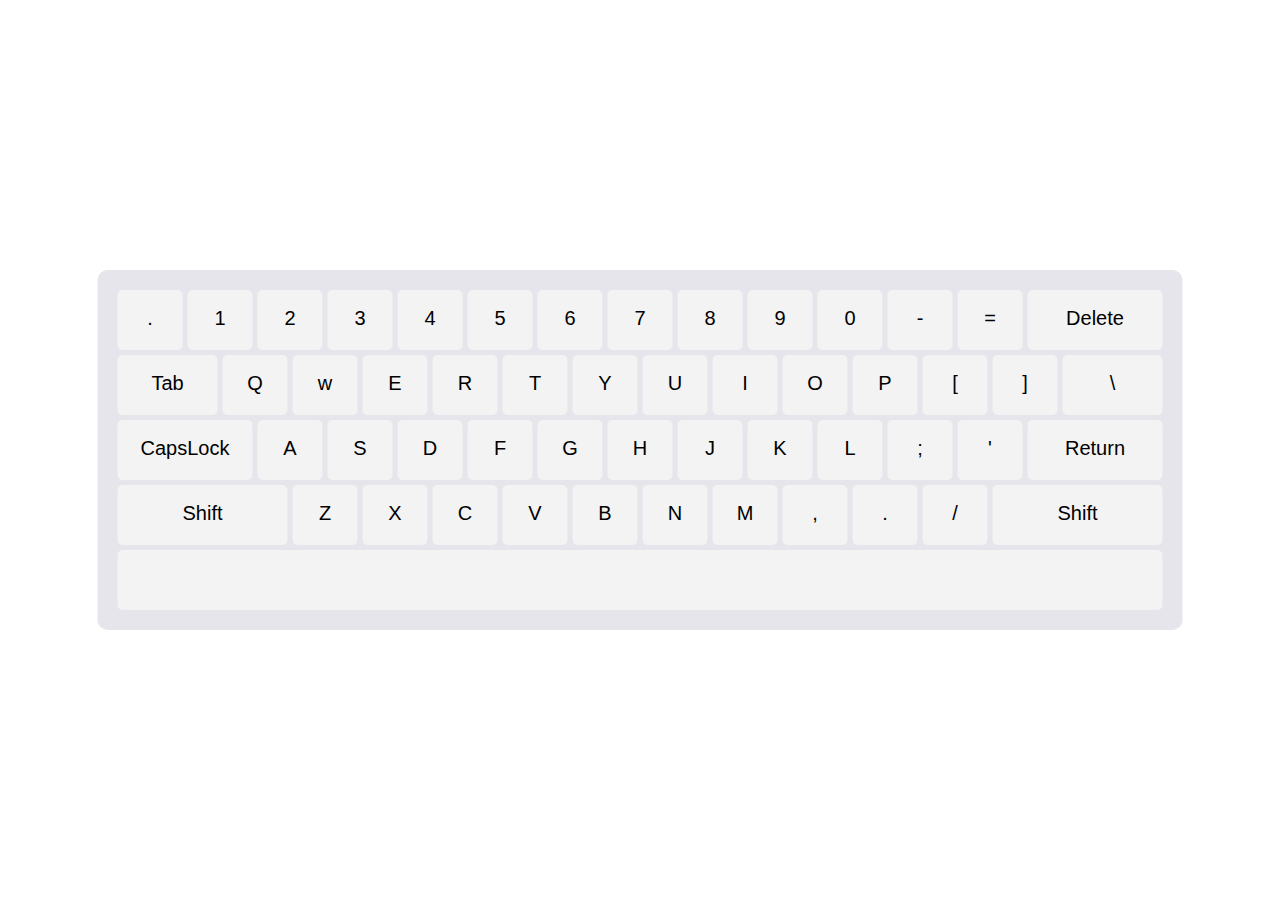
<file: index.html>
<!DOCTYPE html>
<html lang="sv">
<head>
<title> <h1>HTML + CSS Keyboard</h1> </title>
<link rel="stylesheet" href="stylekeyboard.css">
</head>
<body>  <div class="keyboard-base">
    <div class="key">.</div>
    <div class="key">1</div>
    <div class="key">2</div>
    <div class="key">3</div>
    <div class="key">4</div>
    <div class="key">5</div>
    <div class="key">6</div>
    <div class="key">7</div>
    <div class="key">8</div>
    <div class="key">9</div>
    <div class="key">0</div>
    <div class="key">-</div>
    <div class="key">=</div>
    <div class="key delete">Delete</div>
    <div class="key tab">Tab</div>
    <div class="key">Q</div>
    <div class="key">w</div>
    <div class="key">E</div>
    <div class="key">R</div>
    <div class="key">T</div>
    <div class="key">Y</div>
    <div class="key">U</div>
    <div class="key">I</div>
    <div class="key">O</div>
    <div class="key">P</div>
    <div class="key">[</div>
    <div class="key">]</div>
    <div class="key backslash">\</div>
    <div class="key capslock">CapsLock</div>
    <div class="key">A</div>
    <div class="key">S</div>
    <div class="key">D</div>
    <div class="key">F</div>
    <div class="key">G</div>
    <div class="key">H</div>
    <div class="key">J</div>
    <div class="key">K</div>
    <div class="key">L</div>
    <div class="key">;</div>
    <div class="key">'</div>
    <div class="key return">Return</div>
    <div class="key leftshift">Shift</div>
    <div class="key">Z</div>
    <div class="key">X</div>
    <div class="key">C</div>
    <div class="key">V</div>
    <div class="key">B</div>
    <div class="key">N</div>
    <div class="key">M</div>
    <div class="key">,</div>
    <div class="key">.</div>
    <div class="key">/</div>
    <div class="key rightshift">Shift</div> 
<div class="key space"></div>
</div>
</body>
</html>
</file>
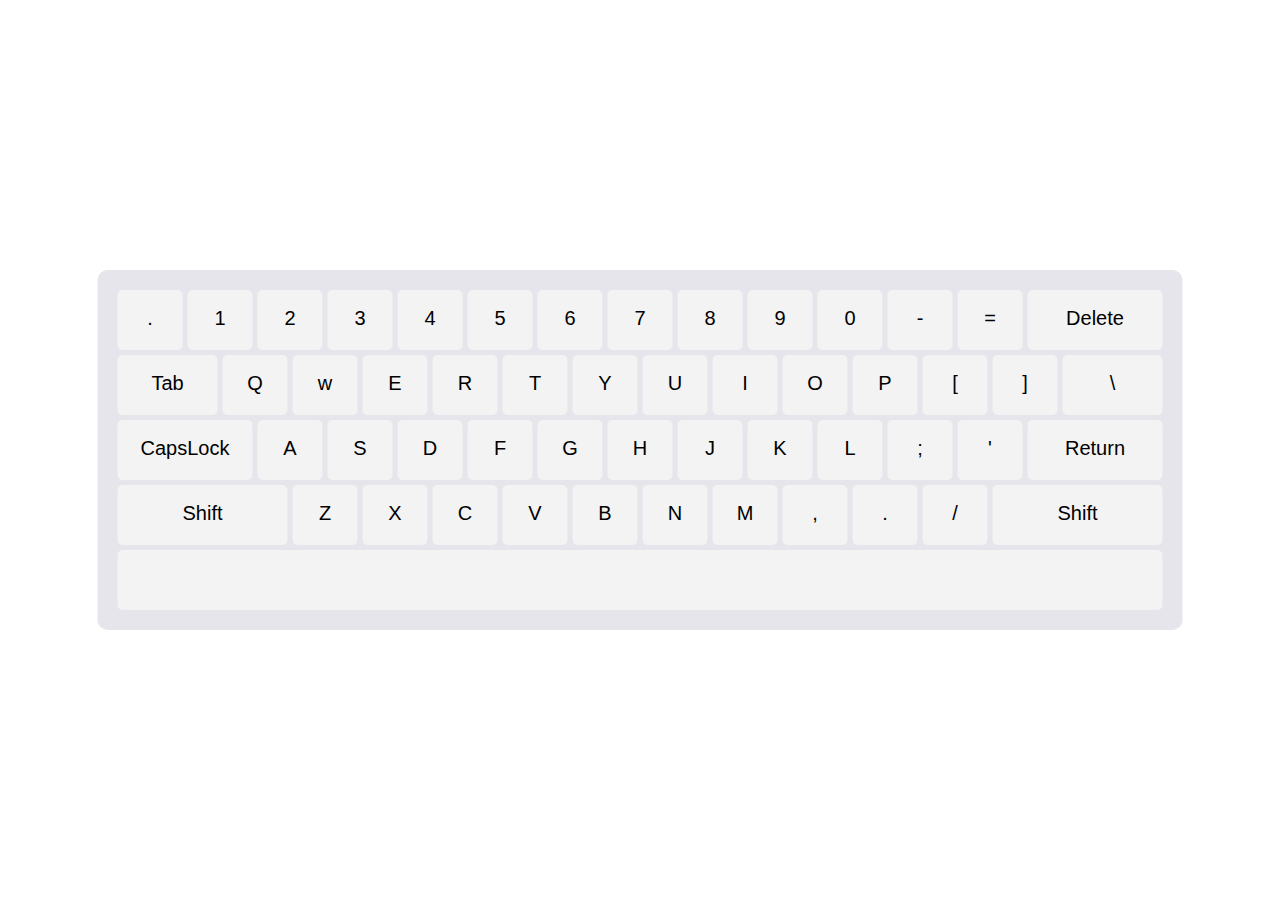
<file: indexkeyboard (kopia).html>
<!DOCTYPE html>
<html lang="sv">
<head>
<title> <h1>HTML + CSS Keyboard</h1> </title>
<link rel="stylesheet" href="stylekeyboard.css">
</head>
<body>  <div class="keyboard-base">
    <div class="key">.</div>
    <div class="key">1</div>
    <div class="key">2</div>
    <div class="key">3</div>
    <div class="key">4</div>
    <div class="key">5</div>
    <div class="key">6</div>
    <div class="key">7</div>
    <div class="key">8</div>
    <div class="key">9</div>
    <div class="key">0</div>
    <div class="key">-</div>
    <div class="key">=</div>
    <div class="key delete">Delete</div>
    <div class="key tab">Tab</div>
    <div class="key">Q</div>
    <div class="key">w</div>
    <div class="key">E</div>
    <div class="key">R</div>
    <div class="key">T</div>
    <div class="key">Y</div>
    <div class="key">U</div>
    <div class="key">I</div>
    <div class="key">O</div>
    <div class="key">P</div>
    <div class="key">[</div>
    <div class="key">]</div>
    <div class="key backslash">\</div>
    <div class="key capslock">CapsLock</div>
    <div class="key">A</div>
    <div class="key">S</div>
    <div class="key">D</div>
    <div class="key">F</div>
    <div class="key">G</div>
    <div class="key">H</div>
    <div class="key">J</div>
    <div class="key">K</div>
    <div class="key">L</div>
    <div class="key">;</div>
    <div class="key">'</div>
    <div class="key return">Return</div>
    <div class="key leftshift">Shift</div>
    <div class="key">Z</div>
    <div class="key">X</div>
    <div class="key">C</div>
    <div class="key">V</div>
    <div class="key">B</div>
    <div class="key">N</div>
    <div class="key">M</div>
    <div class="key">,</div>
    <div class="key">.</div>
    <div class="key">/</div>
    <div class="key rightshift">Shift</div> 
<div class="key space"></div>
</div>
</body>
</html>
</file>
<file: stylekeyboard.css>
body * {
    margin: 0;
    padding: 0;
    box-sizing: border-box;
    font-family: Arial, Helvetica, sans-serif;
}

.keyboard-base {
    max-width: 1085px;
    padding: 20px;
    position: absolute;
    top: 50%;
    left: 50%;
    transform: translate(-50%, -50%);
    background-color: rgb(229, 229, 235);
    border-radius: 10px;
    display: grid;
    grid-template-columns: repeat(30, 30px);
    grid-template-rows: repeat(5, 60px);
    grid-gap: 5px;
}


.key {
    background-color: rgb(243, 243, 243);
    
    border-radius: 5px;
    grid-column: span 2;
    font-size: 20px;
    text-align: center;
    padding-top: 17px;
}

.key:hover {
  border: 1px solid #eeeeee;
  
}

.delete {
    grid-column: span 4;
}

.tab {
    grid-column: span 3;
}

.backslash {
    grid-column: span 3;
}

.capslock {
    grid-column: span 4;
}

.return {
    grid-column: span 4;
}

.leftshift {
    grid-column: span 5;
}

.rightshift {
    grid-column: span 5;
}

.leftctrl {
    grid-column: span 3;
}

.command {
    grid-column: span 3;
    font-size: 14px;
}

.space {
    grid-column: span 30;
    font-size: 14px;
  
}
</file>
